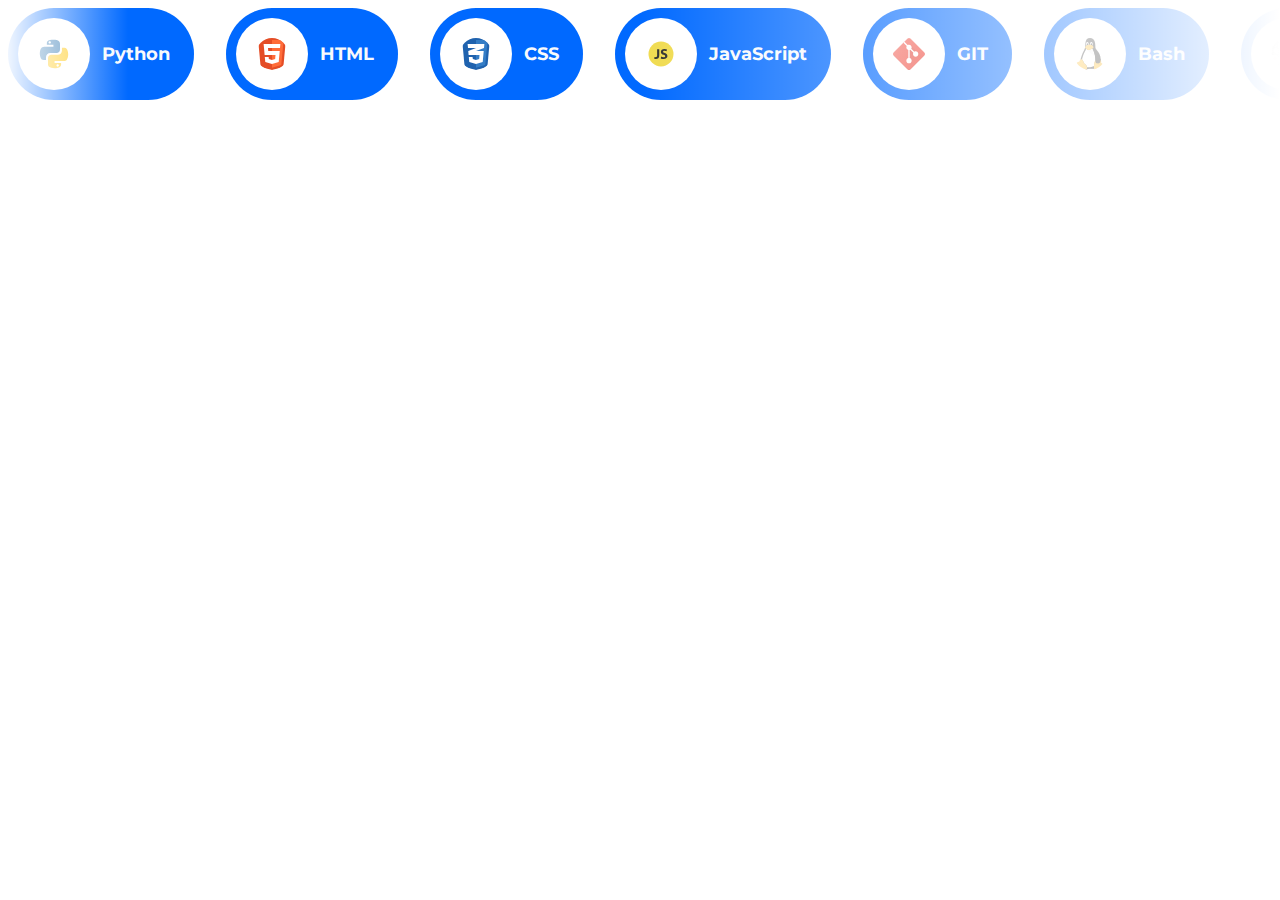
<file: infinity-scroll/lenguages.html>
<!DOCTYPE html>
<html lang="en">

<head>
    <meta charset="UTF-8">
    <meta http-equiv="X-UA-Compatible" content="IE=edge">
    <meta name="viewport" content="width=device-width, initial-scale=1.0">
    <title>Document</title>
    <link rel="stylesheet" href="style.css">

</head>

<body>
    <div class="marquee-wrapper">
        <div class="marquee">
            <div class="marquee-group">
                <a href='#' class="marquee-tag-wrapper">
                    <div class="marquee-tag-container"> <img class="marquee-tag-icon" width="32" height="32" src="../assets/python.svg" alt="Python icon" /> <span class="marquee-tag">Python</span> </div>
                </a>
                <a href='#' class="marquee-tag-wrapper">
                    <div class="marquee-tag-container"> <img class="marquee-tag-icon" width="32" height="32" src="../assets/html.svg" alt="HTML icon" /> <span class="marquee-tag">HTML</span> </div>
                </a>
                <a href='#' class="marquee-tag-wrapper">
                    <div class="marquee-tag-container"> <img class="marquee-tag-icon" width="32" height="32" src="../assets/css.svg" alt="CSS icon" /> <span class="marquee-tag">CSS</span> </div>
                </a>
                <a href='#' class="marquee-tag-wrapper">
                    <div class="marquee-tag-container"> <img class="marquee-tag-icon" width="32" height="32" src="../assets/javascript.svg" alt="Javascript icon" /> <span class="marquee-tag">JavaScript</span> </div>
                </a>
                <a href='#' class="marquee-tag-wrapper">
                    <div class="marquee-tag-container"> <img class="marquee-tag-icon" width="32" height="32" src="../assets/git.svg" alt="GIT icon" /> <span class="marquee-tag">GIT</span> </div>
                </a>
                <a href='#' class="marquee-tag-wrapper">
                    <div class="marquee-tag-container"> <img class="marquee-tag-icon" width="32" height="32" src="../assets/linux.svg" alt="Bash icon" /> <span class="marquee-tag">Bash</span> </div>
                </a>
                <a href='#' class="marquee-tag-wrapper">
                    <div class="marquee-tag-container"> <img class="marquee-tag-icon" width="32" height="32" src="../assets/ia.svg" alt="IA icon" /> <span class="marquee-tag">IA</span> </div>
                </a>
                <a href='#' class="marquee-tag-wrapper">
                    <div class="marquee-tag-container"> <img class="marquee-tag-icon" width="32" height="32" src="../assets/django.svg" alt="Django icon" /> <span class="marquee-tag">DJANGO</span> </div>
                </a>
                <a href='#' class="marquee-tag-wrapper">
                    <div class="marquee-tag-container"> <img class="marquee-tag-icon" width="32" height="32" src="../assets/docker2.svg" alt="Docker icon" /> <span class="marquee-tag">Docker</span> </div>
                </a>
                <a href='#' class="marquee-tag-wrapper">
                    <div class="marquee-tag-container"> <img class="marquee-tag-icon" width="32" height="32" src="../assets/cloud.svg" alt=" LXC icon" /> <span class="marquee-tag">LXC</span> </div>
                </a>
                <a href='#' class="marquee-tag-wrapper">
                    <div class="marquee-tag-container"> <img class="marquee-tag-icon" width="32" height="32" src="../assets/firewall.svg" alt="Server icon" /> <span class="marquee-tag">Servers</span> </div>
                </a>
            </div>

            <div aria-hidden="true" class="marquee-group">
                <a href='#' class="marquee-tag-wrapper">
                    <div class="marquee-tag-container"> <img class="marquee-tag-icon" width="32" height="32" src="../assets/python.svg" alt="Python icon" /> <span class="marquee-tag">Python</span> </div>
                </a>
                <a href='#' class="marquee-tag-wrapper">
                    <div class="marquee-tag-container"> <img class="marquee-tag-icon" width="32" height="32" src="../assets/html.svg" alt="HTML icon" /> <span class="marquee-tag">HTML</span> </div>
                </a>
                <a href='#' class="marquee-tag-wrapper">
                    <div class="marquee-tag-container"> <img class="marquee-tag-icon" width="32" height="32" src="../assets/css.svg" alt="CSS icon" /> <span class="marquee-tag">CSS</span> </div>
                </a>
                <a href='#' class="marquee-tag-wrapper">
                    <div class="marquee-tag-container"> <img class="marquee-tag-icon" width="32" height="32" src="../assets/javascript.svg" alt="Javascript icon" /> <span class="marquee-tag">JavaScript</span></div>
                </a>
                <a href='#' class="marquee-tag-wrapper">
                    <div class="marquee-tag-container"> <img class="marquee-tag-icon" width="32" height="32" src="../assets/git.svg" alt="GIT icon" /> <span class="marquee-tag">GIT</span></div>
                </a>
                <a href='#' class="marquee-tag-wrapper">
                    <div class="marquee-tag-container"> <img class="marquee-tag-icon" width="32" height="32" src="../assets/linux.svg" alt="Bash icon" /> <span class="marquee-tag">Bash</span></div>
                </a>
                <a href='#' class="marquee-tag-wrapper">
                    <div class="marquee-tag-container"> <img class="marquee-tag-icon" width="32" height="32" src="../assets/ia.svg" alt="IA icon" /> <span class="marquee-tag">IA</span></div>
                </a>
                <a href='#' class="marquee-tag-wrapper">
                    <div class="marquee-tag-container"> <img class="marquee-tag-icon" width="32" height="32" src="../assets/django.svg" alt="Django icon" /> <span class="marquee-tag">DJANGO</span></div>
                </a>
                <a href='#' class="marquee-tag-wrapper">
                    <div class="marquee-tag-container"> <img class="marquee-tag-icon" width="32" height="32" src="../assets/docker2.svg" alt="Docker icon" /> <span class="marquee-tag">Docker</span></div>
                </a>
                <a href='#' class="marquee-tag-wrapper">
                    <div class="marquee-tag-container"> <img class="marquee-tag-icon" width="32" height="32" src="../assets/cloud.svg" alt=" LXC icon" /> <span class="marquee-tag">LXC</span> </div>
                </a>
                <a href='#' class="marquee-tag-wrapper">
                    <div class="marquee-tag-container"> <img class="marquee-tag-icon" width="32" height="32" src="../assets/firewall.svg" alt="Server icon" /> <span class="marquee-tag">Servers</span></div>
                </a>
            </div>
            <div class="fade"></div>
        </div>
    </div>


</body>

</html>
</file>
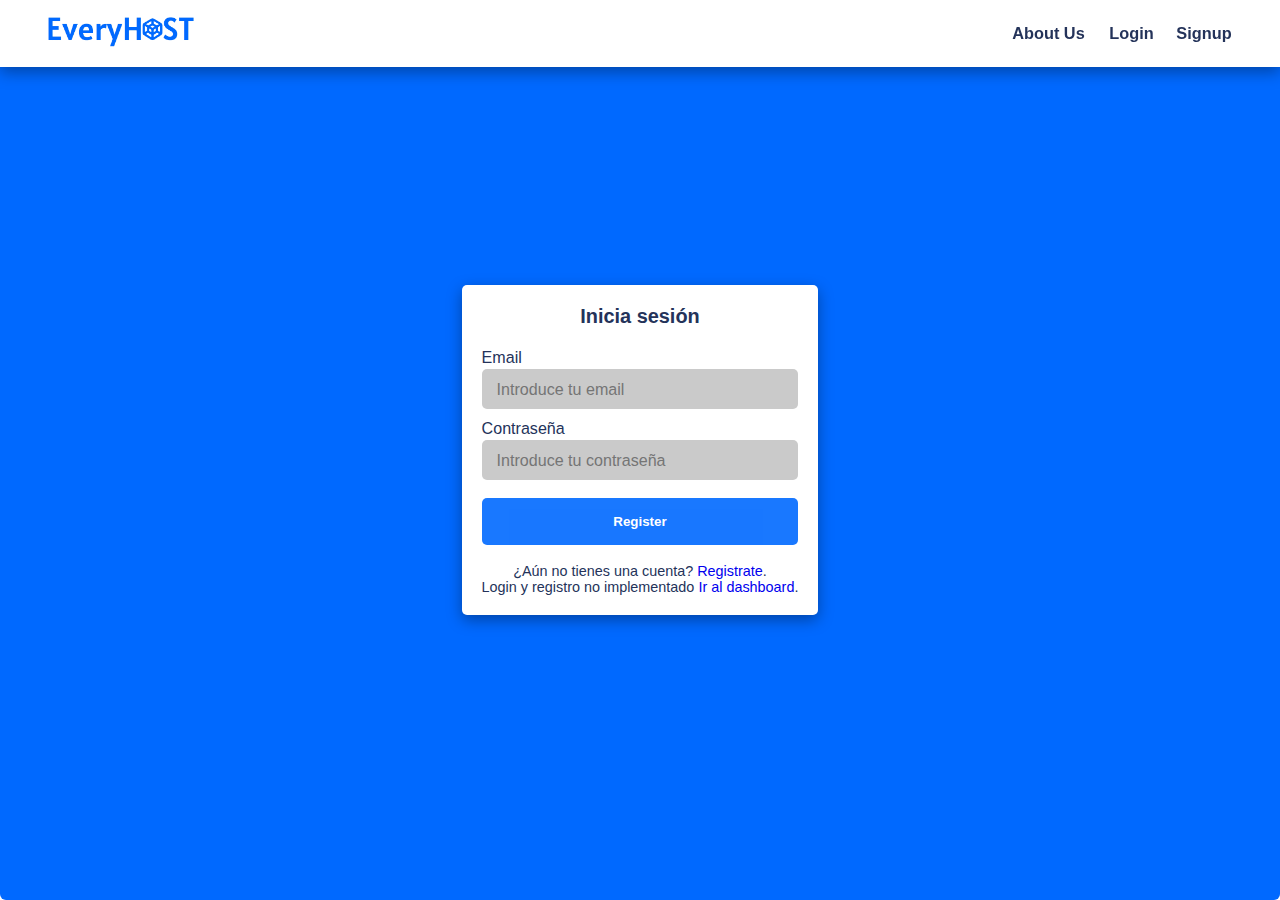
<file: login/login.html>
<!DOCTYPE html>
<html lang="en">

<head>
    <meta charset="UTF-8">
    <meta http-equiv="X-UA-Compatible" content="IE=edge">
    <meta name="viewport" content="width=device-width, initial-scale=1.0">
    <title>Document</title>
    <link rel="stylesheet" href="style.css">
    <link rel='stylesheet' href='https://cdnjs.cloudflare.com/ajax/libs/font-awesome/4.7.0/css/font-awesome.min.css'>
    <link href='https://fonts.googleapis.com/css?family=Epilogue' rel='stylesheet'>
</head>

<body>
    <header>
        <nav>
            <div class="logo">
                <a href="../index.html"><img src="../assets/logo.png" alt=""></a>
            </div>
            <div class="nav-items">
                <a href="#">About Us </a>
                <a href="login.html">Login</a>
                <a href="signup.html">Signup</a>
                <!----<a href="#"><i class="fa fa-search"></i></a>-->
            </div>

        </nav>
    </header>
    <section>
        <div class="user-details">
            <form action="index.html">
                <h5>Inicia sesión</h5>
                <div class="input-box">
                    <span class="details">Email</span>
                    <input type="email">
                </div>
                <div class="input-box">
                    <span class="details">Contraseña</span>
                    <input type="password">
                </div>

                <div class="input-box">
                    <button type="submit" class="registerbtn">Register</button>
                </div>
                <div class="account-box">
                    <p>¿Aún no tienes una cuenta? <a href="signup.html">Registrate</a>.</p>
                    <p>Login y registro no implementado<a href="../dashboard/index.html"> Ir al dashboard</a>.</p>
                </div>

            </form>
            <script>
                //Field Placeholder to use with DJANGO
                var form_fields = document.getElementsByTagName('input')
                form_fields[0].placeholder = "Introduce tu email";
                form_fields[1].placeholder = "Introduce tu contraseña";
            </script>

        </div>

    </section>
</body>

</html>
</file>
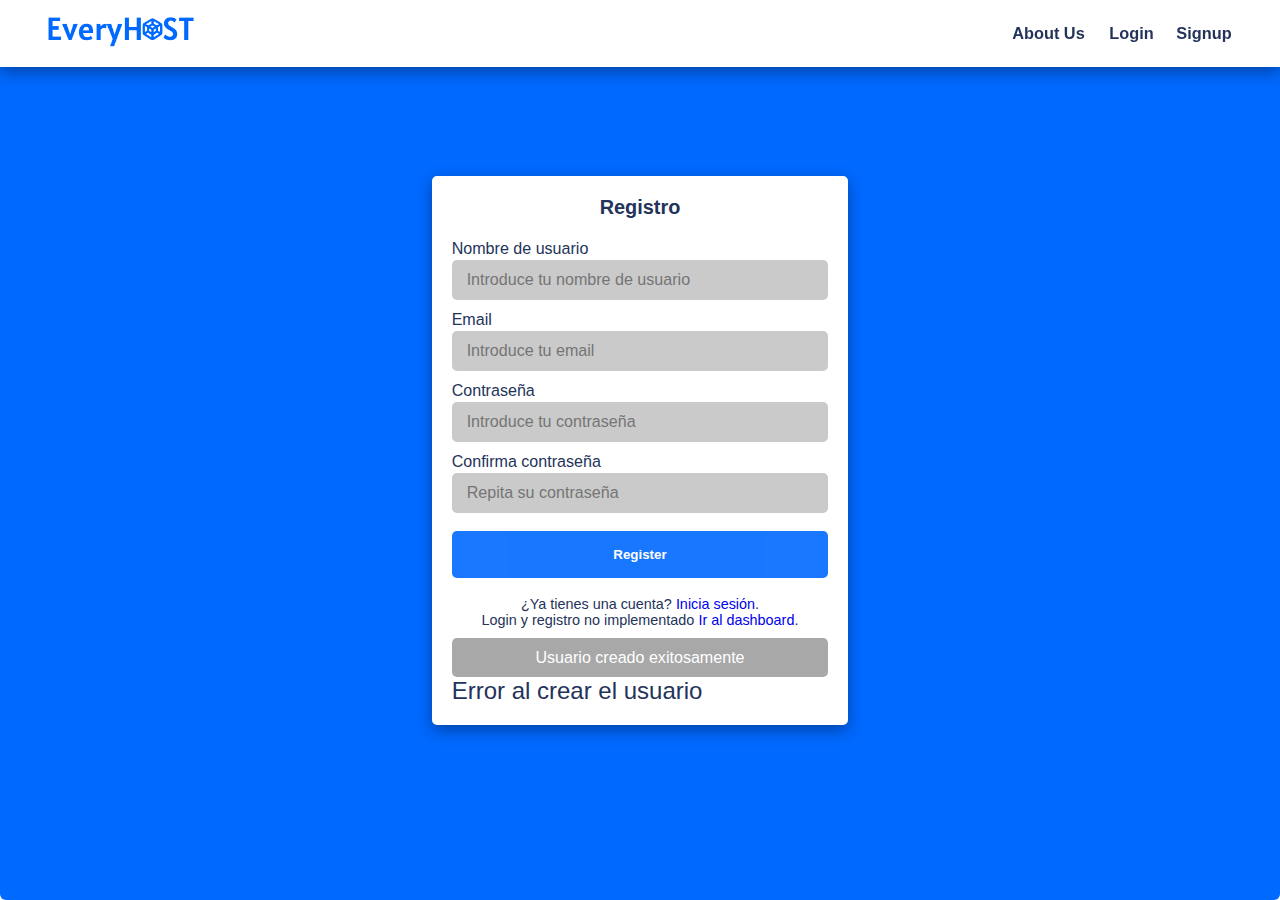
<file: login/signup.html>
<!DOCTYPE html>
<html lang="en">

<head>
    <meta charset="UTF-8">
    <meta http-equiv="X-UA-Compatible" content="IE=edge">
    <meta name="viewport" content="width=device-width, initial-scale=1.0">
    <title>Document</title>
    <link rel="stylesheet" href="style.css">
    <link rel='stylesheet' href='https://cdnjs.cloudflare.com/ajax/libs/font-awesome/4.7.0/css/font-awesome.min.css'>
    <link href='https://fonts.googleapis.com/css?family=Epilogue' rel='stylesheet'>
</head>

<body>
    <header>
        <nav>
            <div class="logo">
                <a href="../index.html"><img src="../assets/logo.png" alt=""></a>
            </div>
            <div class="nav-items">
                <a href="#">About Us </a>
                <a href="login.html">Login</a>
                <a href="signup.html">Signup</a>
            </div>

        </nav>
    </header>
    <section>
        <div class="user-details">
            <form action="index.html">
                <h5>Registro</h5>
                <div class="input-box">
                    <span class="details">Nombre de usuario</span>
                    <input type="text">
                </div>
                <div class="input-box">
                    <span class="details">Email</span>
                    <input type="email">
                </div>
                <div class="input-box">
                    <span class="details">Contraseña</span>
                    <input type="password">
                </div>
                <div class="input-box">
                    <span class="details">Confirma contraseña</span>
                    <input type="text">
                </div>
                <div class>
                </div>
                <div class="input-box">
                    <button type="submit" class="registerbtn">Register</button>
                </div>
                <div class="account-box">
                    <p>¿Ya tienes una cuenta? <a href="login.html">Inicia sesión</a>.</p>
                    <p>Login y registro no implementado<a href="../dashboard/index.html"> Ir al dashboard</a>.</p>
                </div>
                <p id="messages">Usuario creado exitosamente</p>
                <div id="error">Error al crear el usuario</div>
                </p>
            </form>
            <script>
                //Field Placeholder to use with DJANGO
                var form_fields = document.getElementsByTagName('input')
                form_fields[0].placeholder = "Introduce tu nombre de usuario";
                form_fields[1].placeholder = "Introduce tu email";
                form_fields[2].placeholder = "Introduce tu contraseña";
                form_fields[3].placeholder = "Repita su contraseña";
            </script>



        </div>

    </section>
</body>

</html>
</file>
<file: infinity-scroll/style.css>
@import url("https://fonts.googleapis.com/css2?family=Montserrat:wght@500;700&display=swap");
:root {
    --gray-50: hsl(204, 45%, 98%);
    --gray-600: hsl(0, 0%, 100%);
    --gray-700: rgb(0, 105, 255);
    --gray-800: HSL(220, 26%, 14%);
    --gap: 2rem;
    --duration: 30s;
    --scroll-start: 0;
    --scroll-end: calc(-100% - var(--gap));
}

body {
    font-family: "Montserrat", system-ui, sans-serif;
}

.title {
    font-size: 3rem;
    line-height: 1;
    font-weight: 700;
    color: var(--gray-50);
    margin-bottom: 5rem;
    text-align: center;
}

.marquee-wrapper {
    margin: auto;
    max-width: 100vw;
}

.marquee {
    display: flex;
    gap: var(--gap);
}

.marquee-group {
    flex-shrink: 0;
    display: flex;
    align-items: center;
    justify-content: space-around;
    gap: var(--gap);
    min-width: 100%;
    animation: scroll-left var(--duration) linear infinite;
}

.marquee-tag-wrapper {
    text-decoration: none;
    color: var(--gray-50);
    font-size: 1.125rem;
    line-height: 1.75rem;
    font-weight: 700;
    padding: 0.625rem 1.5rem 0.625rem 0.625rem;
    background-color: var(--gray-700);
    border-radius: 9999px;
}

.marquee-tag-wrapper:hover {
    transition: all 0.4s;
    box-shadow: rgba(87, 87, 87, 0.4) 0px 5px;
}

.marquee-tag-container {
    display: flex;
    align-items: center;
}

.marquee-tag-icon {
    padding: 1.25rem;
    background-color: var(--gray-600);
    border-radius: 9999px;
}

.marquee-tag {
    margin-left: 0.75rem;
}

@keyframes scroll-left {
    from {
        transform: translateX(var(--scroll-start));
    }
    to {
        transform: translateX(var(--scroll-end));
    }
}

@media (prefers-reduced-motion: reduce) {
    .marquee-group {
        animation-play-state: paused;
    }
}

.fade {
    pointer-events: none;
    background: linear-gradient(90deg, #ffffff, transparent 10%, transparent 50%, #ffffff);
    position: absolute;
    inset: 0;
}

@media screen and (max-width:500px) {
    /*Mobile version*/
    html {
        font-size: 0.6em;
    }
}
</file>
<file: login/style.css>
/*Estilo de toda la página sin bordes ni margenes*/

* {
    margin: 0;
    padding: 0;
    box-sizing: border-box;
}


/*Estílo del html, tamaños en em y letra poppins*/

html {
    font-size: 1em;
    font-family: 'Poppins', sans-serif;
}


/*Enlaces sin decoración*/

a {
    text-decoration: none;
}


/*Encabezado*/

header {
    display: flex;
}

nav {
    font-size: 0.6em;
    background: rgba(255, 255, 255, 1);
    box-shadow: rgba(0, 0, 0, 0.35) 0px 5px 15px;
    padding: 0 4em;
    display: flex;
    justify-content: space-between;
    align-items: center;
    width: 100%;
    height: 7em;
    position: fixed;
    transition: all 0.5s;
    z-index: 1000;
}

nav img {
    height: 30px;
    opacity: 1;
}

nav a {
    color: rgb(36, 51, 90);
    height: 30px;
    font-size: 1.7em;
    text-transform: capitalize;
    text-decoration: none;
    padding: 10px;
    font-weight: 900;
}

.nav-items a:hover {
    color: rgb(255, 255, 255);
    transition: all 0.4s;
    background-color: rgb(0, 105, 255);
    border-radius: 5px;
    box-shadow: rgba(87, 87, 87, 0.4) 0px 5px;
}


/*Media query para eliminar nubes y otros efectos*/

@media screen and (max-width: 800px) {
    .nav-items {
        display: none;
    }
}

@media screen and (min-width:801px) {
    .links {
        display: none;
    }
    .dropdown {
        display: none;
    }
}

@media screen and (max-width:500px) {
    /*Mobile version*/
    nav img {
        height: 20px;
    }
    .info {
        font-size: 2.5em;
    }
    html {
        font-size: 0.8em;
    }
}


/*Contenidor general*/

section {
    font-size: 1.5em;
    margin: auto;
    background-color: rgb(0, 105, 255);
    position: absolute;
    width: 100%;
    height: 100%;
    border-radius: 6px;
    display: flex;
}


/*Login & Register title*/

.user-details h5 {
    text-align: center;
    margin-bottom: 20px;
}


/*Estils per inputs*/

.user-details {
    display: flex;
    margin: auto;
    background-color: rgb(255, 255, 255);
    color: black;
    padding: 20px;
    border-radius: 5px;
    box-shadow: rgba(0, 0, 0, 0.35) 0px 5px 15px;
    color: rgb(36, 51, 90);
}

.user-details .input-box {
    font-size: 67%;
    margin-top: 10px;
    font-weight: 500;
}

.user-details .input-box input {
    background-color: rgb(202, 202, 202);
    height: 40px;
    width: 100%;
    margin-top: 2px;
    outline: none;
    font-size: 1em;
    border-radius: 5px;
    padding-left: 15px;
    border: 0px;
    border-bottom-width: 2px;
    transition: all 0.3s ease;
}

.user-details .input-box input:focus {
    box-shadow: rgb(0, 105, 255, 0.4) 0px 0px 0px 2px, rgba(6, 24, 44, 0.65) 0px 4px 6px -1px, rgba(255, 255, 255, 0.08) 0px 1px 0px inset;
}


/*Botó de registre*/

.registerbtn {
    font-weight: bold;
    background-color: rgb(0, 105, 255);
    color: white;
    padding: 16px 20px;
    margin: 8px 0;
    border: none;
    cursor: pointer;
    width: 100%;
    opacity: 0.9;
    border-radius: 5px;
}

.registerbtn:hover {
    transition: all 0.3s;
    border: 40px;
    box-shadow: rgba(0, 0, 0, 0.4) 0px 2px 4px, rgba(0, 0, 0, 0.3) 0px 7px 13px -3px, rgba(0, 0, 0, 0.2) 0px -3px 0px inset;
}

.account-box {
    text-align: center;
    font-size: 60%;
    margin-top: 10px;
    font-weight: 500;
}

#messages {
    font-size: 67%;
    background-color: rgb(168, 168, 168);
    border-radius: 5px;
    margin-top: 10px;
    color: rgb(255, 255, 255);
    text-align: center;
    padding: 10px;
}
</file>
